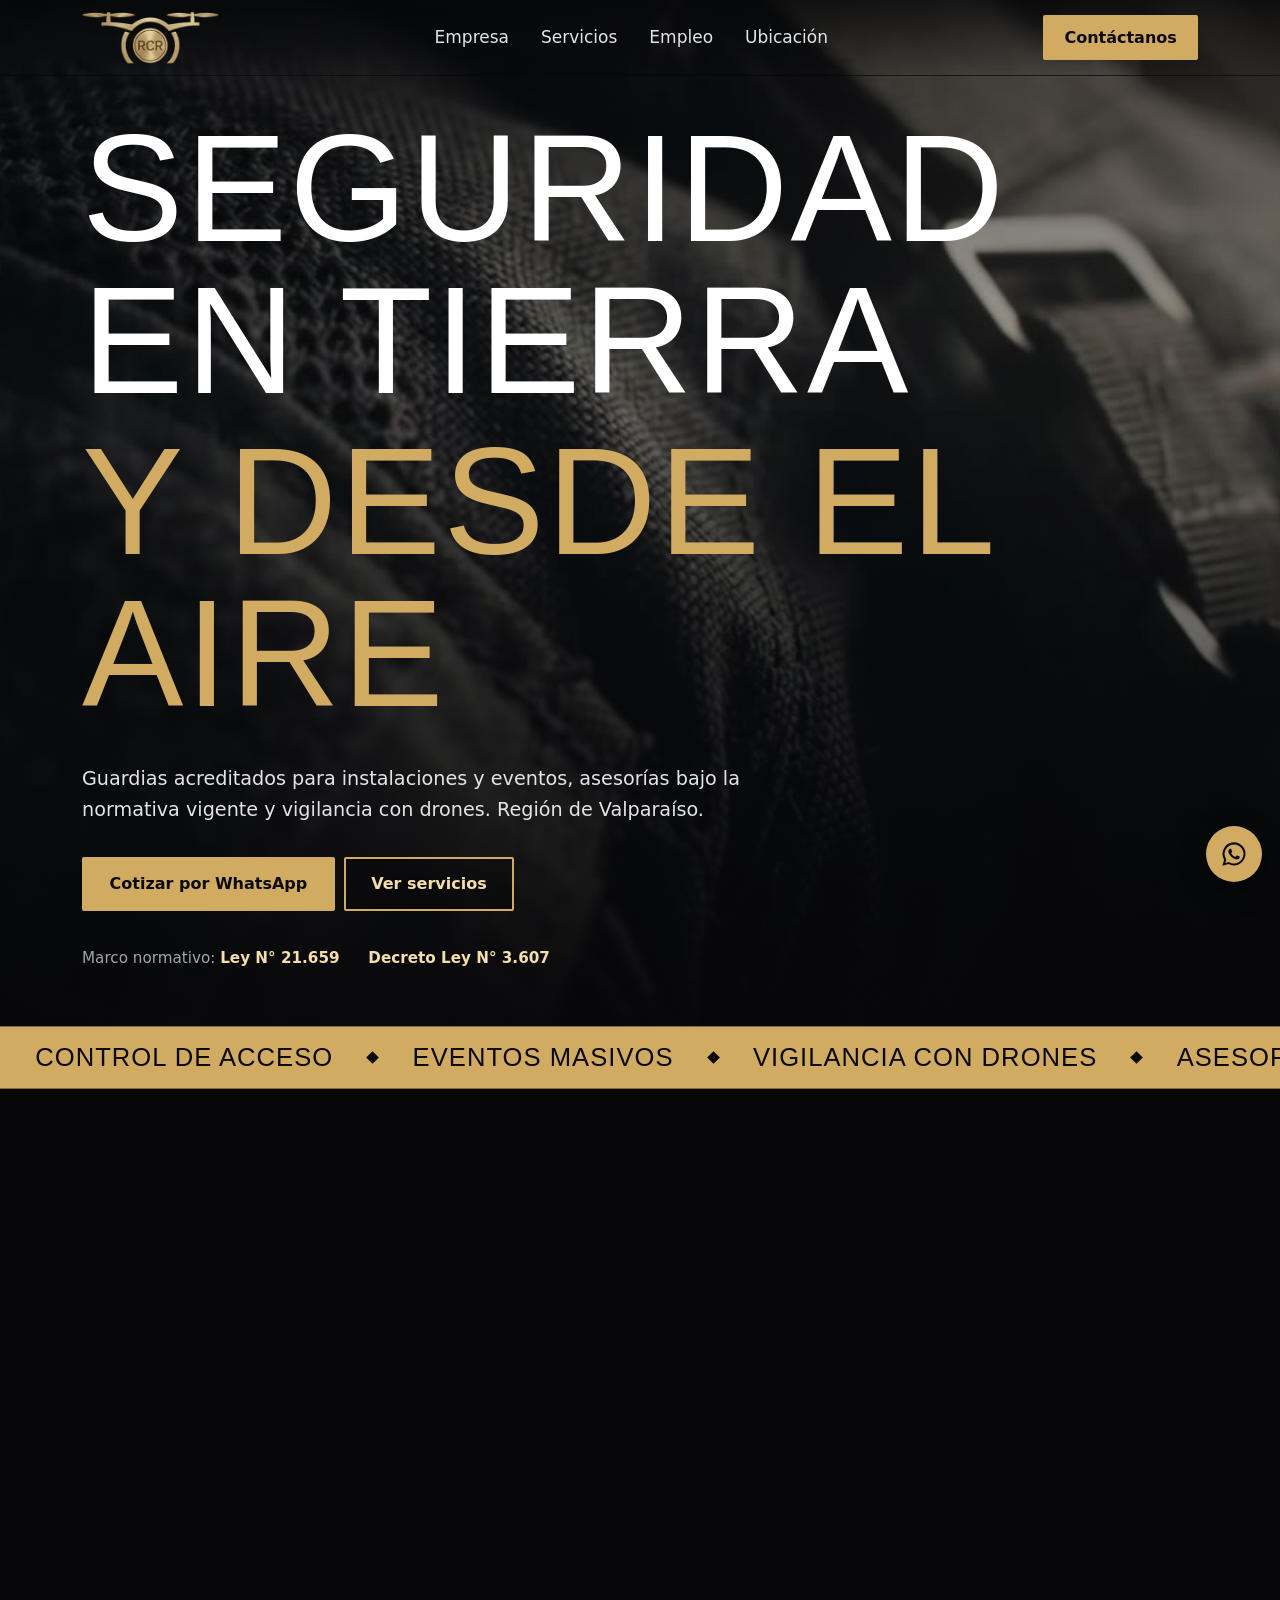
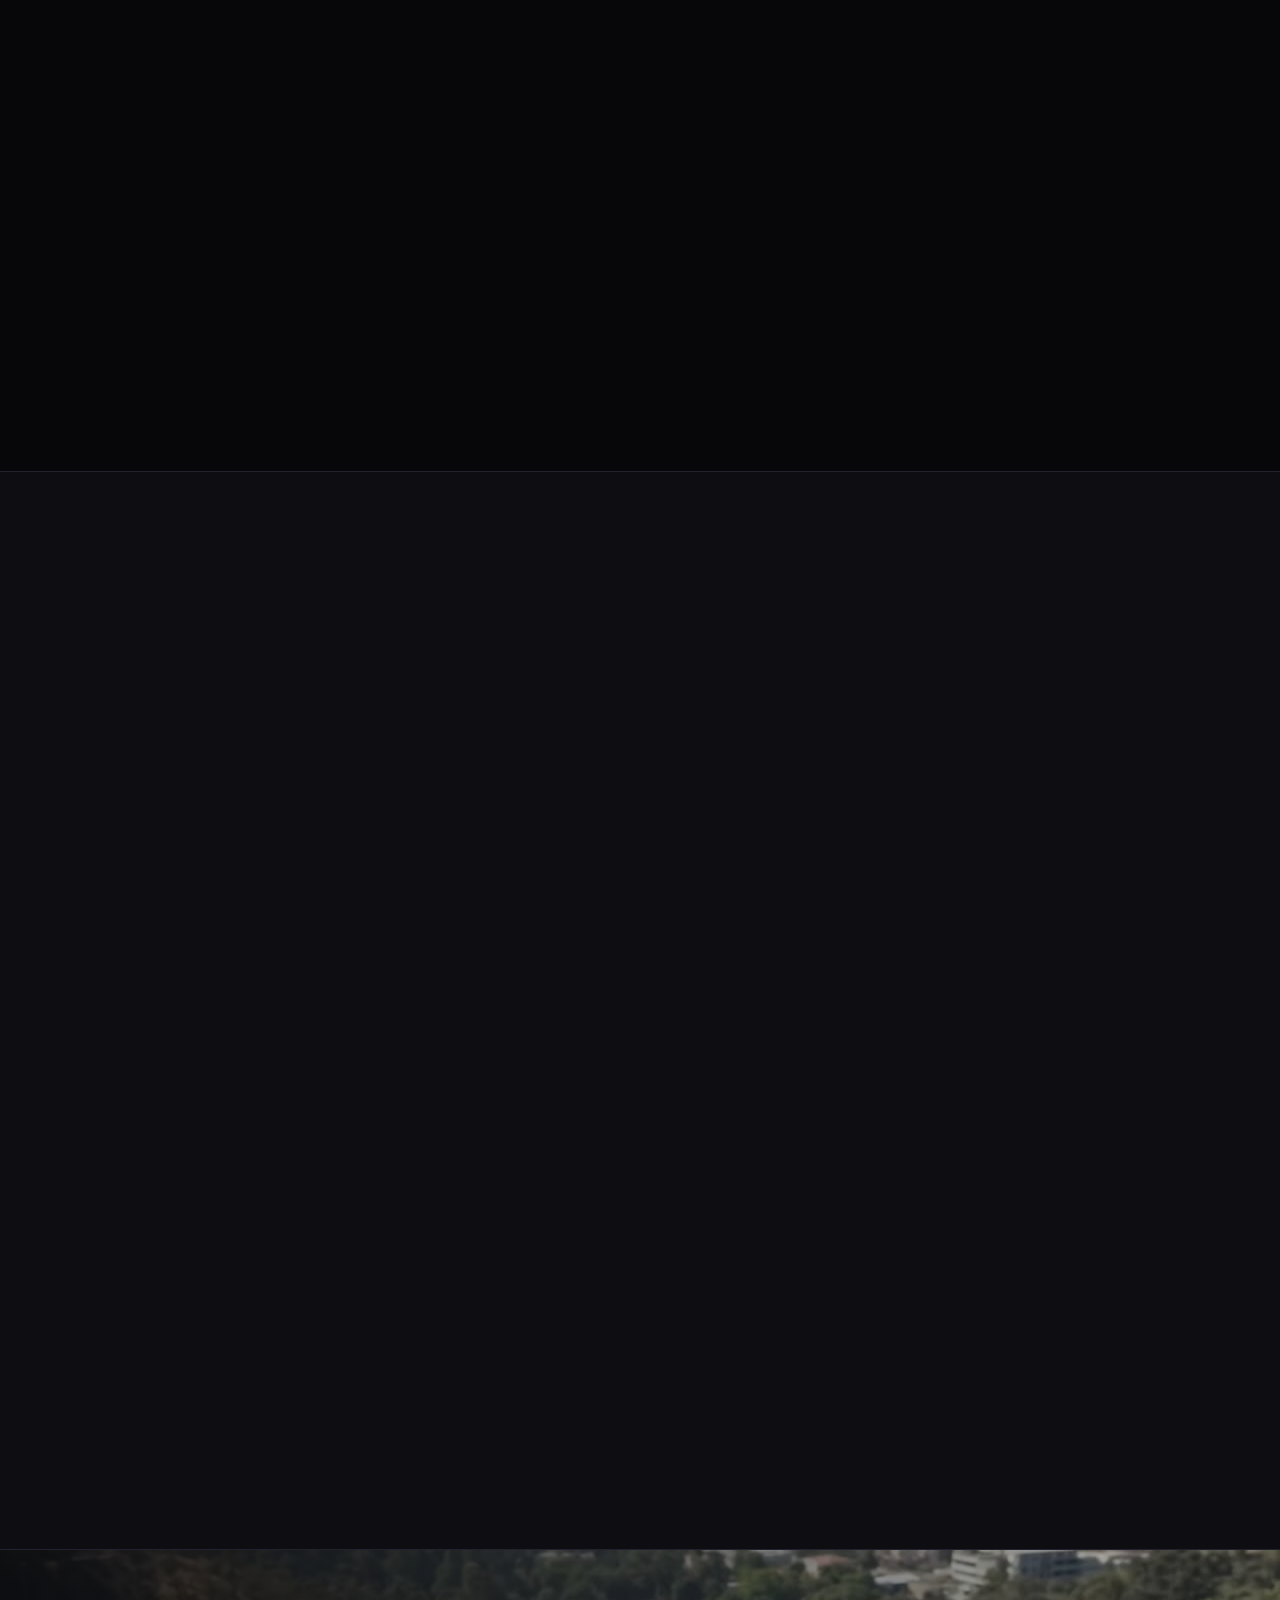
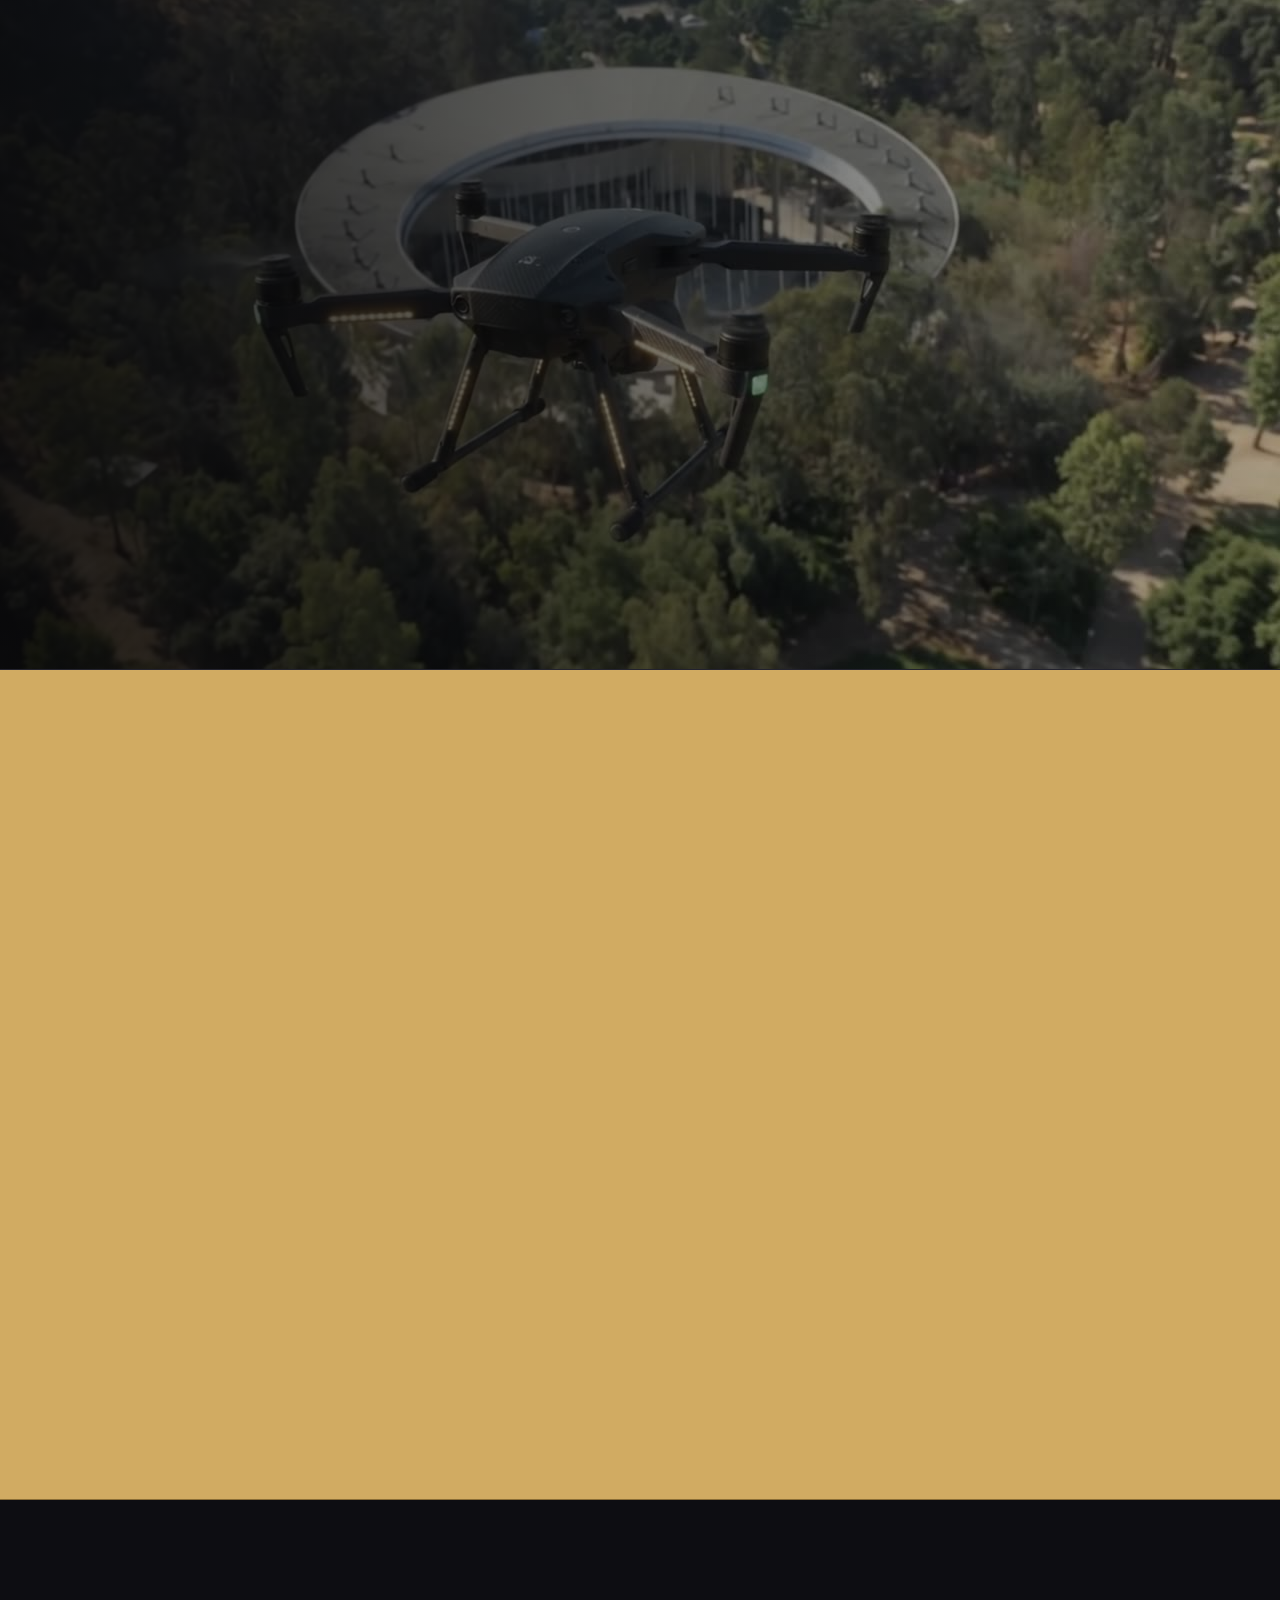
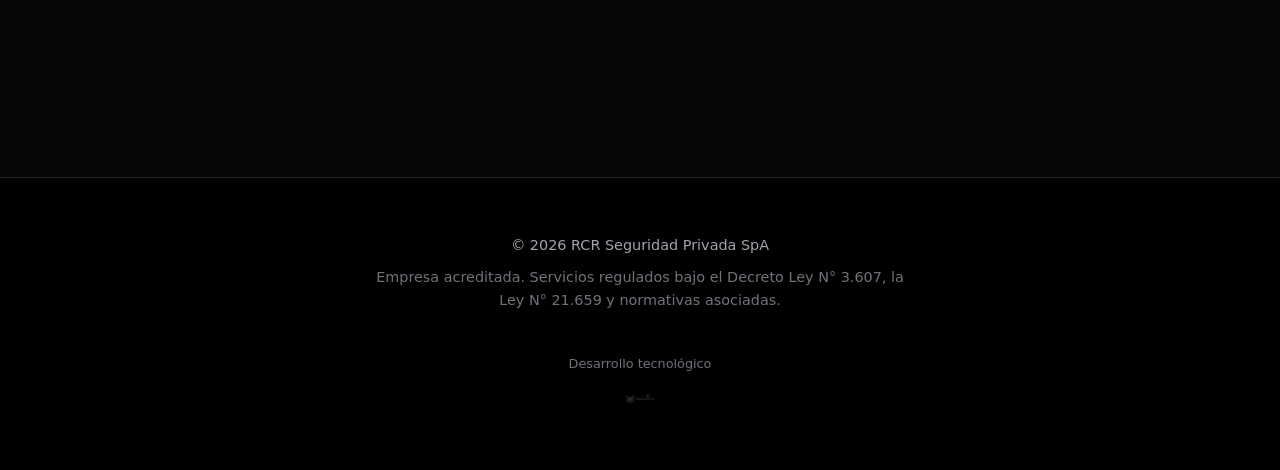
<file: index.html>
<!DOCTYPE html>
<html lang="es">
<head>
<meta charset="UTF-8">
<meta name="viewport" content="width=device-width, initial-scale=1">
<meta http-equiv="Content-Security-Policy" content="default-src 'none'; script-src 'self'; style-src 'self' https://fonts.googleapis.com; font-src https://fonts.gstatic.com; img-src 'self' data: https:; media-src 'self'; frame-src https://www.google.com; connect-src 'none'; form-action 'none'; base-uri 'self'; object-src 'none'">
<!-- RCR landing · build v24 -->
<meta name="description" content="RCR Seguridad Privada SpA: guardias acreditados para instalaciones y eventos, asesorías en seguridad y vigilancia con drones en la Región de Valparaíso.">
<meta name="theme-color" content="#070709">
<meta property="og:type" content="website">
<meta property="og:title" content="RCR Seguridad Privada SpA">
<meta property="og:description" content="Guardias acreditados, asesorías y vigilancia con drones en la Región de Valparaíso.">
<meta property="og:image" content="https://rcrseguridad.cl/media/og.jpg">
<title>RCR Seguridad Privada SpA | Guardias, asesorías y drones en Valparaíso</title>
<link rel="icon" type="image/png" href="logo-modified.png">
<link rel="preconnect" href="https://fonts.googleapis.com">
<link rel="preconnect" href="https://fonts.gstatic.com" crossorigin>
<link rel="stylesheet" href="https://fonts.googleapis.com/css2?family=Anton&family=Barlow:wght@400;500;600&display=swap">
<link rel="stylesheet" href="styles.css?v=24">
</head>
<body>
<header id="top">
  <div class="wrap bar">
    <a href="#inicio" class="brand" aria-label="RCR Seguridad Privada SpA, inicio">
      <img class="m" src="media/logo-drone.png?v=24" alt="" width="100" height="38">
    </a>
    <nav aria-label="Principal"><ul>
      <li><a class="l" href="#empresa">Empresa</a></li>
      <li><a class="l" href="#servicios">Servicios</a></li>
      <li><a class="l" href="#empleo">Empleo</a></li>
      <li><a class="l" href="#ubicacion">Ubicación</a></li>
    </ul></nav>
    <a class="btn btn-gold hcta" href="#contacto">Contáctanos</a>
    <button class="burger" id="burger" type="button" aria-expanded="false" aria-controls="panel" aria-label="Abrir menú"><span></span></button>
  </div>
  <div class="panel" id="panel">
    <a href="#empresa">Empresa</a><a href="#servicios">Servicios</a><a href="#empleo">Empleo</a><a href="#ubicacion">Ubicación</a>
    <a class="btn btn-gold" href="#contacto">Contáctanos</a>
  </div>
</header>

<main>
<section id="inicio" class="hero">
  <video class="bgv" id="vhero" data-src="media/guardia.mp4" data-m="media/guardia-m.mp4" poster="media/guardia.jpg" muted loop playsinline preload="auto" aria-hidden="true" tabindex="-1"></video>
  <div class="wrap">
    <h1><span class="ln"><span>Seguridad en tierra</span></span><span class="ln"><span>y desde el aire</span></span></h1>
    <p class="lead fade f1">Guardias acreditados para instalaciones y eventos, asesorías bajo la normativa vigente y vigilancia con drones. Región de Valparaíso.</p>
    <div class="acts fade f2">
      <a class="btn btn-gold" href="https://wa.me/56951564828" target="_blank" rel="noopener noreferrer">Cotizar por WhatsApp</a>
      <a class="btn btn-line" href="#servicios">Ver servicios</a>
    </div>
    <p class="norm fade f2"><span>Marco normativo: <strong>Ley N° 21.659</strong></span><span><strong>Decreto Ley N° 3.607</strong></span></p>
  </div>
</section>

<div class="mq" aria-hidden="true"><div class="tr"><ul>
  <li>Control de acceso</li><li>Eventos masivos</li><li>Vigilancia con drones</li><li>Asesorías en seguridad</li><li>Región de Valparaíso</li>
</ul></div></div>

<section id="empresa" class="sec">
  <div class="wrap two">
    <div class="plate" data-r><img class="pm" src="media/logo-drone.png?v=24" alt="" width="317" height="120" loading="lazy"><img class="pn" src="media/nombre-rcr.png?v=24" alt="RCR Seguridad Privada SpA" width="385" height="160" loading="lazy"></div>
    <div data-r>
      <h2>Protección con respaldo normativo y control operativo</h2>
      <p class="lead mt"><span class="hl">RCR Seguridad Privada SpA</span> presta servicios de protección en la Región de Valparaíso, ajustados a la normativa vigente de seguridad privada.</p>
      <p class="lead">Combinamos personal capacitado para instalaciones críticas y eventos masivos con vigilancia aérea mediante drones, y asesoramos a empresas en la protección de sus instalaciones.</p>
      <dl class="facts">
        <div><dt>Cobertura</dt><dd>Región de Valparaíso</dd></div>
        <div><dt>Servicios</dt><dd>Guardias, asesorías, drones</dd></div>
        <div><dt>Normativa</dt><dd>Ley N° 21.659 y D.L. N° 3.607</dd></div>
      </dl>
    </div>
  </div>
</section>

<section id="servicios" class="sec alt">
  <div class="wrap">
    <div class="head" data-r><h2>Qué podemos hacer por su instalación o evento</h2></div>
    <ul class="svc">
      <li data-r><h3>Guardias para eventos e instalaciones</h3><p>Personal acreditado con contratación inmediata para control de acceso, disuasión y resguardo.</p><a href="https://wa.me/56951564828" target="_blank" rel="noopener noreferrer">Solicitar personal</a></li>
      <li data-r><h3>Asesorías en seguridad</h3><p>Evaluamos las vulnerabilidades de su empresa o instalación y definimos un plan de protección.</p><a href="https://wa.me/56951564828" target="_blank" rel="noopener noreferrer">Consultar asesoría</a></li>
      <li data-r><h3>Vigilancia con drones</h3><p>Monitoreo perimetral y patrullaje aéreo para cubrir superficies amplias con menos puntos ciegos.</p><a href="https://wa.me/56951564828" target="_blank" rel="noopener noreferrer">Cotizar vigilancia</a></li>
    </ul>
  </div>
</section>

<section class="band" aria-labelledby="aereo">
  <video class="bgv" id="vdron" data-src="media/dron.mp4" data-m="media/dron-m.mp4" poster="media/dron.jpg" muted loop playsinline preload="none" aria-hidden="true" tabindex="-1"></video>
  <div class="wrap" data-r>
    <h2 id="aereo">Vigilancia<br>aérea</h2>
    <p class="lead">Un dron cubre en minutos lo que a pie toma mucho más. Lo usamos para patrullaje, monitoreo perimetral y control de grandes recintos.</p>
    <p class="cap">Imágenes captadas en la Quinta Vergara.</p>
  </div>
</section>

<section id="empleo" class="sec gold">
  <div class="wrap two">
    <div data-r>
      <h2>¿Es guardia acreditado? Súmese a nuestro equipo</h2>
      <p class="lead mt">Si tiene su acreditación de seguridad al día, envíe su currículum y lo consideraremos para instalaciones y eventos.</p>
      <div class="acts mt">
        <a class="btn btn-gold" href="#contacto" data-mail="rcr" data-subject="Postulación CV - RCR Seguridad">Enviar currículum</a>
        <a class="btn btn-line" href="https://wa.me/56951564828" target="_blank" rel="noopener noreferrer">Consultar por WhatsApp</a>
      </div>
    </div>
    <div class="shot" id="shot" data-r role="group" aria-roledescription="carrusel" aria-label="Personal operativo de RCR">
      <img class="on" src="foto1.png?v=24" alt="Personal operativo de RCR en despliegue" width="840" height="1050">
      <img src="foto2.png?v=24" alt="Personal operativo de RCR en servicio" width="840" height="1050" loading="lazy">
      <img src="foto3.png?v=24" alt="Equipo de RCR en terreno" width="840" height="1050" loading="lazy">
      <img src="foto4.png?v=24" alt="Guardias de RCR en instalaciones" width="840" height="1050" loading="lazy">
      <img src="foto5.png?v=24" alt="Operativo de RCR en evento" width="840" height="1050" loading="lazy">
      <div class="dots" id="dots"><span id="cap">Despliegue RCR</span></div>
    </div>
  </div>
</section>

<section id="ubicacion" class="sec alt">
  <div class="wrap">
    <div class="head" data-r><h2>Central de operaciones en Villa Alemana</h2></div>
    <div class="map" data-r>
      <iframe title="Mapa de la central de operaciones de RCR en Buenos Aires 1140, Villa Alemana" src="https://www.google.com/maps/embed?pb=!1m18!1m12!1m3!1d3345.525547604627!2d-71.3744654!3d-33.0426462!2m3!1f0!2f0!3f0!3m2!1i1024!2i768!4f13.1!3m3!1m2!1s0x9689d7990119e09d%3A0xc3f8e5860d2b774b!2sBuenos%20Aires%201140%2C%20Villa%20Alemana%2C%20Valpara%C3%ADso!5e0!3m2!1ses-419!2scl!4v1700000000000!5m2!1ses-419!2scl" allowfullscreen loading="lazy" referrerpolicy="no-referrer-when-downgrade"></iframe>
      <div class="addr"><p>Buenos Aires 1140, Of. A2<small>Villa Alemana, Valparaíso</small></p>
      <a href="https://www.google.com/maps/search/?api=1&amp;query=Buenos+Aires+1140+Villa+Alemana+Valpara%C3%ADso" target="_blank" rel="noopener noreferrer">Abrir en Google Maps</a></div>
    </div>
  </div>
</section>

<section id="contacto" class="sec">
  <div class="wrap">
    <div class="head" data-r><h2>Cuéntenos qué necesita y le respondemos directo</h2><p class="lead">Para cotizar guardias, asesorías o vigilancia con drones, escríbanos por WhatsApp o correo.</p></div>
    <div class="chan" data-r>
      <a href="https://wa.me/56951564828" target="_blank" rel="noopener noreferrer"><small>WhatsApp</small><strong>+56 9 5156 4828</strong><span>Respuesta más rápida</span></a>
      <a href="#contacto" data-mail="rcr" data-subject="Solicitud de cotización - RCR Seguridad"><small>Correo</small><strong data-addr>Escribir un correo</strong><span>Para solicitudes con más detalle</span></a>
    </div>
  </div>
</section>
</main>

<footer>
  <div class="wrap">
    <p>© 2026 RCR Seguridad Privada SpA</p>
    <p class="legal">Empresa acreditada. Servicios regulados bajo el Decreto Ley N° 3.607, la Ley N° 21.659 y normativas asociadas.</p>
    <a class="dev" href="#inicio" data-mail="dev" data-subject="Consulta por Servicios Web - RCR"><span>Desarrollo tecnológico</span><img src="KitsuLogo2.png" alt="KitsuDevWorks" height="30"></a>
  </div>
</footer>

<a class="wa" href="https://wa.me/56951564828" target="_blank" rel="noopener noreferrer" aria-label="Escribir por WhatsApp"><svg viewBox="0 0 24 24" aria-hidden="true"><path d="M12.04 2a9.9 9.9 0 0 0-8.5 14.9L2 22l5.25-1.38A9.9 9.9 0 1 0 12.04 2Zm0 18.1c-1.5 0-2.9-.4-4.1-1.1l-.3-.18-3.1.82.83-3.03-.2-.31a8.1 8.1 0 1 1 6.87 3.8Zm4.45-6.06c-.24-.12-1.44-.71-1.66-.79-.22-.08-.39-.12-.55.12-.16.24-.63.79-.77.95-.14.16-.28.18-.52.06-.24-.12-1.02-.38-1.94-1.2-.72-.64-1.2-1.43-1.34-1.67-.14-.24-.02-.37.1-.49.11-.11.24-.28.36-.42.12-.14.16-.24.24-.4.08-.16.04-.3-.02-.42-.06-.12-.55-1.32-.75-1.8-.2-.47-.4-.41-.55-.42h-.47c-.16 0-.42.06-.64.3-.22.24-.84.82-.84 2s.86 2.32.98 2.48c.12.16 1.7 2.6 4.1 3.65.57.25 1.02.4 1.37.5.58.18 1.1.16 1.51.1.46-.07 1.44-.59 1.64-1.16.2-.57.2-1.06.14-1.16-.06-.1-.22-.16-.46-.28Z"/></svg></a>
<script src="main.js?v=24"></script>
</body>
</html>
</file>
<file: styles.css>
:root{--bg:#070709;--bg2:#0d0d12;--card:#121218;--line:#22222e;--gold:#d1ab62;--gold-l:#f4deaa;--gold-d:#8a6d35;--tx:#d4d4d8;--mut:#a3a3ae;--disp:'Anton','Impact','Arial Narrow',sans-serif;--sans:'Barlow',system-ui,-apple-system,'Segoe UI',sans-serif;--ease:cubic-bezier(.22,.61,.36,1)}
*,*::before,*::after{box-sizing:border-box}
html{scroll-behavior:smooth;-webkit-text-size-adjust:100%}
body{margin:0;background:var(--bg);color:var(--tx);font:400 1.0625rem/1.6 var(--sans);-webkit-font-smoothing:antialiased;overflow-x:hidden}
img,video{display:block;max-width:100%}
a{color:inherit;text-decoration:none}
section[id]{scroll-margin-top:76px}
::selection{background:var(--gold);color:#000}
:focus-visible{outline:2px solid var(--gold-l);outline-offset:3px}
.wrap{max-width:1180px;margin:0 auto;padding:0 1.25rem;position:relative;z-index:2}
@media(min-width:768px){.wrap{padding:0 2rem}}
h1,h2,h3{font-family:var(--disp);font-weight:400;color:#fff;margin:0;text-transform:uppercase;letter-spacing:.015em;line-height:1.02}
h2{font-size:clamp(2.2rem,6vw,4.2rem)}
.lead{color:var(--mut);max-width:56ch;margin:0}
.lead+.lead{margin-top:1rem}
.hl{color:#fff;font-weight:600}
.mt{margin-top:2rem}

header{position:fixed;inset:0 0 auto;z-index:50;height:76px;transition:background .3s,border-color .3s;border-bottom:1px solid transparent;background:linear-gradient(rgba(7,7,9,.7),transparent)}
header.scrolled{background:rgba(7,7,9,.92);backdrop-filter:blur(12px);-webkit-backdrop-filter:blur(12px);border-bottom-color:var(--line)}
.bar{height:100%;display:flex;align-items:center;justify-content:space-between;gap:1rem}
.brand{display:flex;align-items:center;gap:.55rem}
.brand img{width:auto}
.brand .m{height:40px}.brand .n{height:28px}
@media(min-width:900px){.brand .m{height:52px}.brand .n{height:36px}}
nav ul{list-style:none;margin:0;padding:0;display:none;gap:2rem}
nav a.l{position:relative;font-weight:500;color:#e4e4e7;padding:.4rem 0}
nav a.l::after{content:"";position:absolute;left:0;right:0;bottom:0;height:2px;background:var(--gold);transform:scaleX(0);transform-origin:left;transition:transform .35s var(--ease)}
nav a.l:hover::after,nav a.l:focus-visible::after{transform:scaleX(1)}
.btn{position:relative;overflow:hidden;display:inline-flex;align-items:center;justify-content:center;font:600 1rem/1 var(--sans);padding:1.05rem 1.6rem;border:2px solid var(--gold);border-radius:2px;transition:background .25s,color .25s,transform .25s var(--ease)}
.btn:hover{transform:translateY(-3px)}
.btn-gold{background:var(--gold);color:#0a0a0a}
.btn-gold::after{content:"";position:absolute;top:0;bottom:0;left:-60%;width:40%;background:rgba(255,255,255,.55);transform:skewX(-20deg);transition:left .7s var(--ease)}
.btn-gold:hover::after{left:130%}
.btn-line{color:var(--gold-l);background:rgba(7,7,9,.35)}
.btn-line:hover{background:var(--gold);color:#0a0a0a}
.hcta{display:none;padding:.8rem 1.2rem}
.burger{width:44px;height:44px;background:none;border:0;color:#fff;cursor:pointer;display:grid;place-items:center}
.burger span,.burger span::before,.burger span::after{display:block;width:24px;height:2px;background:currentColor;position:relative;transition:transform .3s var(--ease),background .2s}
.burger span::before,.burger span::after{content:"";position:absolute;left:0}
.burger span::before{top:-7px}.burger span::after{top:7px}
.burger[aria-expanded="true"] span{background:transparent}
.burger[aria-expanded="true"] span::before{transform:translateY(7px) rotate(45deg)}
.burger[aria-expanded="true"] span::after{transform:translateY(-7px) rotate(-45deg)}
.panel{position:absolute;top:76px;left:0;right:0;background:rgba(7,7,9,.98);border-bottom:1px solid var(--line);padding:.5rem 1.25rem 1.5rem;opacity:0;visibility:hidden;transform:translateY(-8px);transition:opacity .3s var(--ease),transform .3s var(--ease),visibility 0s .3s}
.panel.open{opacity:1;visibility:visible;transform:none;transition-delay:0s}
.panel a{display:block;padding:1rem 0;border-bottom:1px solid var(--line);font:400 1.6rem/1 var(--disp);text-transform:uppercase;letter-spacing:.03em}
.panel a.btn{margin-top:1.2rem;font:600 1rem var(--sans);text-transform:none;border:2px solid var(--gold)}
@media(min-width:900px){nav ul{display:flex}.hcta{display:inline-flex}.burger,.panel{display:none}}

.hero{position:relative;min-height:100svh;display:flex;align-items:flex-end;padding:7rem 0 3.5rem;overflow:hidden;background:#000}
.bgv{position:absolute;inset:0;width:100%;height:100%;object-fit:cover}
.hero::after,.band::after{content:"";position:absolute;inset:0;background:linear-gradient(to top,rgba(7,7,9,.94),rgba(7,7,9,.3) 60%,rgba(7,7,9,.55));pointer-events:none}
.hero h1{font-size:clamp(3.2rem,13.5vw,9.5rem);line-height:1;margin-bottom:1.6rem}
.ln{display:block;overflow:hidden;padding-bottom:.06em}
.ln>span{display:block;transform:translateY(108%);animation:up 1s var(--ease) forwards}
.ln:nth-child(2)>span{animation-delay:.14s;color:var(--gold)}
@keyframes up{to{transform:none}}
.hero .lead{font-size:1.2rem;color:#e4e4e7;margin-bottom:2rem}
.acts{display:flex;flex-wrap:wrap;gap:.55rem}
.acts .btn{flex:1 1 100%}
@media(min-width:520px){.acts .btn{flex:0 0 auto}}
.fade{opacity:0;transform:translateY(12px);animation:fade .9s var(--ease) forwards}
.f1{animation-delay:.55s}.f2{animation-delay:.7s}
@keyframes fade{to{opacity:1;transform:none}}
.norm{margin:2.2rem 0 0;display:flex;flex-wrap:wrap;gap:.3rem 1.8rem;font-size:.95rem;color:var(--mut)}
.norm strong{color:var(--gold-l);font-weight:600}

.mq{background:var(--gold);color:#0a0a0c;overflow:hidden;border-block:1px solid var(--gold-d)}
.tr{display:flex;width:max-content}
.tr.run{animation:mq 32s linear infinite}
@keyframes mq{to{transform:translateX(-50%)}}
.tr ul{list-style:none;margin:0;padding:0;display:flex}
.tr li{font:400 1.6rem/1 var(--disp);text-transform:uppercase;letter-spacing:.04em;padding:1.1rem 0 1.1rem 2.2rem;white-space:nowrap;display:flex;align-items:center;gap:2.2rem}
.tr li::after{content:"";width:9px;height:9px;background:#0a0a0c;transform:rotate(45deg)}

.sec{padding:4.5rem 0;border-bottom:1px solid var(--line)}
@media(min-width:768px){.sec{padding:7rem 0}}
.alt{background:var(--bg2)}
.two{display:grid;gap:2.5rem;align-items:center}
@media(min-width:900px){.two{grid-template-columns:5fr 7fr;gap:5rem}}
.plate{position:relative;max-width:420px;margin-inline:auto;width:100%}
.plate::before{content:"";position:absolute;inset:8%;background:radial-gradient(circle,rgba(209,171,98,.35),transparent 68%);filter:blur(20px)}
.plate img{position:relative;width:100%;height:auto}
.facts{margin:2rem 0 0}
.facts div{display:grid;grid-template-columns:7.5rem 1fr;gap:1rem;padding:.9rem 0;border-top:1px solid var(--line)}
.facts div:last-child{border-bottom:1px solid var(--line)}
.facts dt{color:var(--gold)}.facts dd{margin:0;color:#fff}
.head{max-width:46rem;margin-bottom:3rem}
.head .lead{margin-top:1rem}
.svc{list-style:none;margin:0;padding:0}
.svc li{display:grid;gap:.7rem 3rem;padding:2rem 1rem;border-top:1px solid var(--line);transition:background .35s var(--ease)}
.svc li:last-child{border-bottom:1px solid var(--line)}
@media(min-width:820px){.svc li{grid-template-columns:5fr 5fr 2fr;align-items:center;padding:2.4rem 1.5rem}}
.svc h3{font-size:clamp(1.8rem,3.6vw,2.6rem);transition:color .3s}
.svc p{margin:0;color:var(--mut);transition:color .3s}
.svc a{color:var(--gold-l);font-weight:600;border-bottom:2px solid var(--gold);justify-self:start;transition:color .3s,border-color .3s}
@media(min-width:820px){.svc a{justify-self:end}}
.svc li:hover{background:var(--gold)}
.svc li:hover h3,.svc li:hover p,.svc li:hover a{color:#0a0a0c;border-color:#0a0a0c}

.band{position:relative;min-height:80svh;display:flex;align-items:center;overflow:hidden;background:#000;border-bottom:1px solid var(--line)}
.band::after{background:linear-gradient(to right,rgba(7,7,9,.88),rgba(7,7,9,.25))}
.band h2{font-size:clamp(3rem,11vw,7.5rem);margin-bottom:1.4rem}
.band .lead{color:#e4e4e7;font-size:1.15rem}
.cap{margin-top:1.5rem;font-size:.9rem;color:var(--gold-l)}

.gold{background:var(--gold);border-bottom:1px solid var(--gold-d)}
.gold h2{color:#0a0a0c}.gold .lead{color:#2a2110}
.gold .btn-gold{background:#0a0a0c;color:var(--gold-l);border-color:#0a0a0c}
.gold .btn-gold::after{display:none}
.gold .btn-line{color:#0a0a0c;border-color:#0a0a0c;background:transparent}
.gold .btn-line:hover{background:#0a0a0c;color:var(--gold-l)}
.gold :focus-visible{outline-color:#000}
.shot{position:relative;aspect-ratio:4/5;max-width:420px;width:calc(100% - 12px);background:#000;border:2px solid #0a0a0c;box-shadow:12px 12px 0 #0a0a0c;overflow:hidden;margin-inline:auto}
.shot img{position:absolute;inset:0;width:100%;height:100%;object-fit:cover;opacity:0;transform:scale(1.07);transition:opacity .9s ease,transform 4s linear}
.shot img.on{opacity:1;transform:none}
.shot::after{content:"";position:absolute;inset:0;background:linear-gradient(to top,rgba(0,0,0,.7),transparent 40%);pointer-events:none}
.dots{position:absolute;left:.8rem;right:1rem;bottom:.7rem;z-index:2;display:flex;align-items:center}
.dots button{width:28px;height:28px;padding:0;background:none;border:0;cursor:pointer;display:grid;place-items:center}
.dots button::before{content:"";width:16px;height:3px;background:rgba(255,255,255,.4);transition:background .3s,width .4s var(--ease)}
.dots button[aria-current="true"]::before{background:var(--gold-l);width:26px}
.dots span{margin-left:auto;font-size:.85rem;color:var(--gold-l)}

.map{border:1px solid var(--line);background:var(--card)}
.map iframe{display:block;width:100%;height:340px;border:0;filter:grayscale(.85) brightness(.9);transition:filter .5s}
.map:hover iframe{filter:none}
@media(min-width:768px){.map iframe{height:440px}}
.addr{display:flex;flex-wrap:wrap;justify-content:space-between;align-items:center;gap:1rem;padding:1.2rem 1.4rem;border-top:1px solid var(--line);color:#fff}
.addr small{display:block;color:var(--mut)}
.addr a{color:var(--gold-l);font-weight:600;border-bottom:2px solid var(--gold)}

.chan{display:grid;gap:1px;background:var(--line);border:1px solid var(--line)}
@media(min-width:768px){.chan{grid-template-columns:1fr 1fr}}
.chan a{display:flex;flex-direction:column;gap:.3rem;padding:2.2rem 1.6rem;background:var(--card);transition:background .3s}
.chan small,.chan span{color:var(--gold);transition:color .3s}
.chan strong{font:400 clamp(1.6rem,4vw,2.3rem)/1.15 var(--disp);color:#fff;text-transform:uppercase;overflow-wrap:anywhere;letter-spacing:.02em;transition:color .3s}
.chan a:hover,.chan a:focus-visible{background:var(--gold)}
.chan a:hover *,.chan a:focus-visible *{color:#0a0a0c}

footer{padding:3.5rem 0;background:#000;text-align:center;font-size:.9rem;color:var(--mut)}
footer p{margin:0 0 .6rem}
.legal{color:#71717a;max-width:60ch;margin-inline:auto}
.dev{margin-top:2rem;display:inline-flex;flex-direction:column;align-items:center;gap:.6rem;color:#71717a;font-size:.8rem}
.dev img{height:30px;width:auto;filter:grayscale(1);opacity:.45;transition:filter .3s,opacity .3s}
.dev:hover img{filter:none;opacity:1}
.wa{position:fixed;right:1.1rem;bottom:1.1rem;z-index:60;width:56px;height:56px;border-radius:50%;background:var(--gold);color:#0a0a0a;display:grid;place-items:center;box-shadow:0 8px 24px rgba(0,0,0,.5);transition:transform .3s var(--ease)}
.wa:hover{transform:scale(1.1)}
.wa svg{width:28px;height:28px;fill:currentColor}

.js [data-r]{opacity:0;transform:translateY(14px);transition:opacity .8s var(--ease),transform .8s var(--ease)}
.js [data-r].in{opacity:1;transform:none}
@media(prefers-reduced-motion:reduce){
html{scroll-behavior:auto}
.ln>span,.fade{animation:none;transform:none;opacity:1}
.js [data-r]{transform:none}
.shot img{transform:none;transition:opacity .9s ease}
.btn:hover,.wa:hover{transform:none}
.btn-gold::after{display:none}
}
</file>
